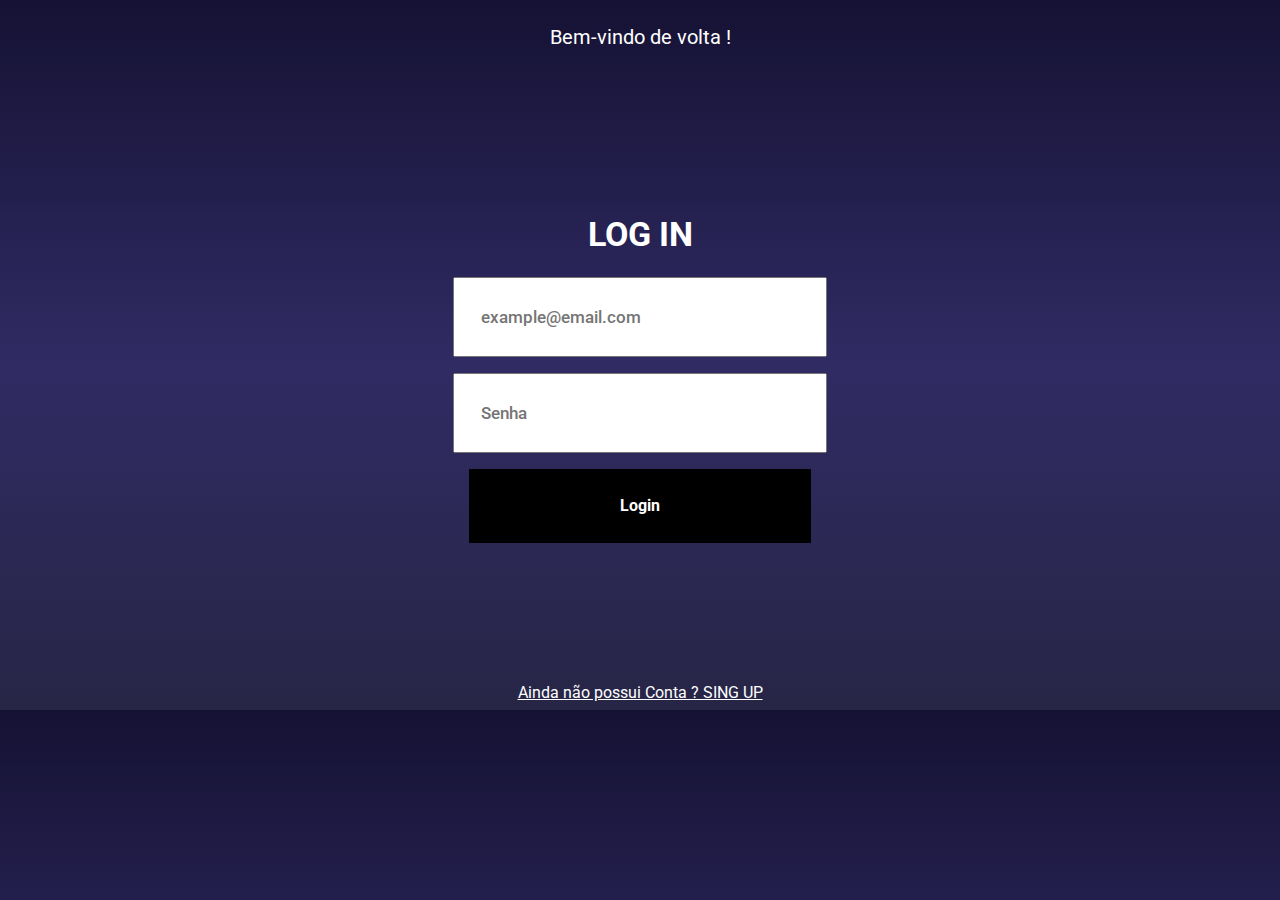
<file: index.html>
<!DOCTYPE html>
<html lang="pt-br">

<head>
  <meta charset="UTF-8" />
  <meta http-equiv="X-UA-Compatible" content="IE=edge" />
  <meta name="viewport" content="width=device-width, initial-scale=1.0" />
  <link rel="stylesheet" type="text/css" href="styles.css" />
  <link rel="preconnect" href="https://fonts.googleapis.com">
  <link rel="preconnect" href="https://fonts.gstatic.com" crossorigin>
  <link href="https://fonts.googleapis.com/css2?family=Roboto:wght@700&display=swap" rel="stylesheet">
  <title>Log in</title>
</head>

<body>
  <p>Bem-vindo de volta !</p>

  <h1>LOG IN</h1>

  <input placeholder="example@email.com" />
  <input placeholder="Senha" type="password" />
  <button>Login</button>

  <a href="./singup.html">Ainda não possui Conta ? SING UP</a>
</body>

</html>
</file>
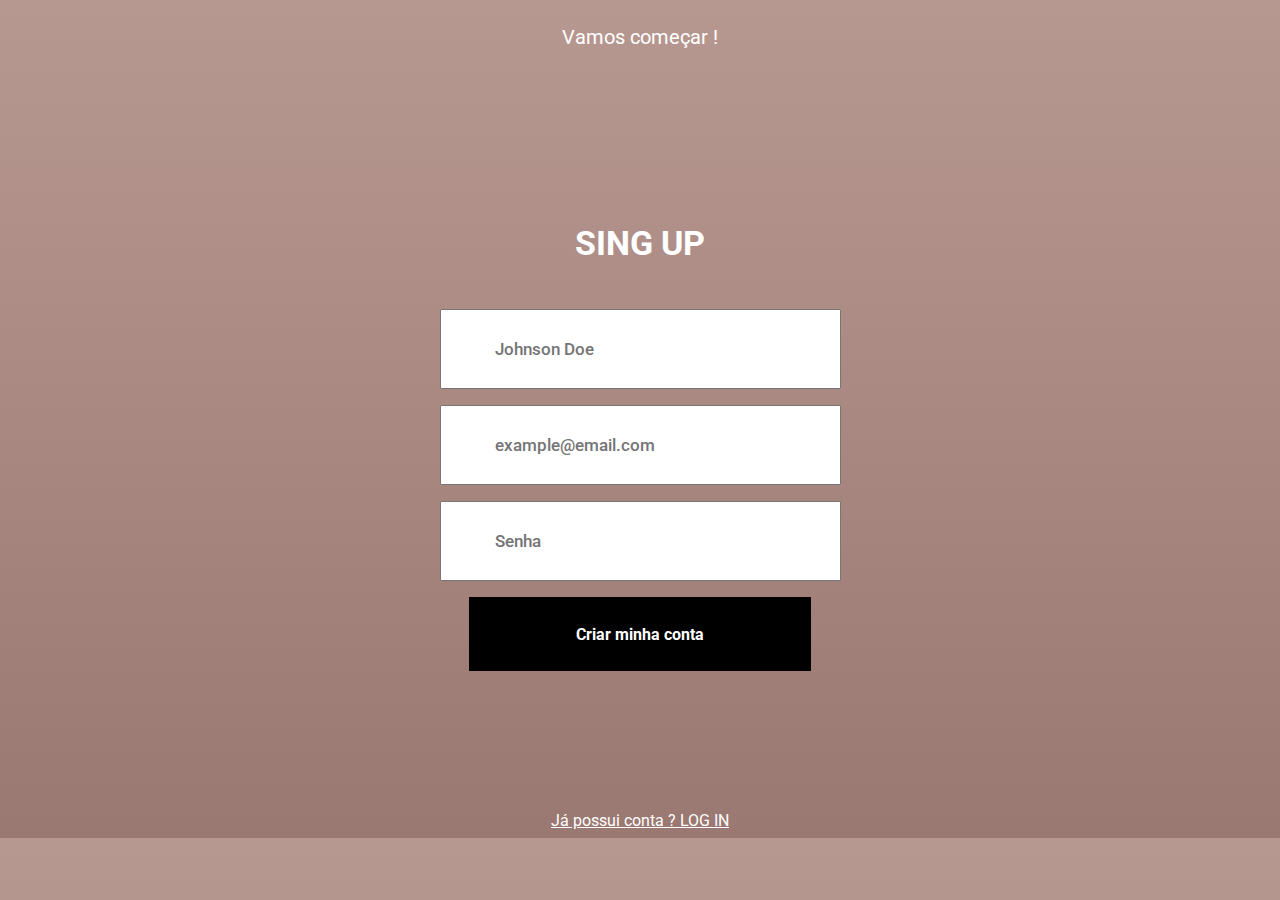
<file: singup.html>
<!DOCTYPE html>
<html lang="pt-br">

<head>
  <meta charset="UTF-8" />
  <meta http-equiv="X-UA-Compatible" content="IE=edge" />
  <meta name="viewport" content="width=device-width, initial-scale=1.0" />
  <link rel="stylesheet" type="text/css" href="styles.css" />
  <link rel="preconnect" href="https://fonts.googleapis.com">
  <link rel="preconnect" href="https://fonts.gstatic.com" crossorigin>
  <link href="https://fonts.googleapis.com/css2?family=Roboto:wght@700&display=swap" rel="stylesheet">
  <title>Sing up</title>
</head>

<body id="singup">
  <p>Vamos começar !</p>

  <h1 id="singup">SING UP</h1>
  <input id="nome" placeholder="Johnson Doe" />
  <input id="email" placeholder="example@email.com" />
  <input id="senha" placeholder="Senha" type="password" />
  <button>Criar minha conta</button>

  <a href="./index.html"">Já possui conta ? LOG IN</a>
</body>

</html>
</file>
<file: styles.css>
*{
  font-family: 'Roboto', sans-serif;
}

body{
  background: linear-gradient(180deg, #0F0C29 -11.94%, #302B63 51.32%, #24243E 113.28%);
}
body#singup{
  background: linear-gradient(180deg, #B79891 0%, #94716B 123.44%);
}
p{
  margin-top: 25px;
  font-size: 20px;
  text-align: center;
  color: white

}

h1{
  margin-top: 165px;
  font-weight: bold;
  font-size: 34px;
  text-align: center;
  color: white;

}
h1#singup{
  margin-top: 174px;
  font-weight: bold;
  font-size: 34px;
  text-align: center;
  margin-bottom: 46px;
  color: white
}


input{
  width: 342px;
  height: 74px;
  margin-bottom: 16px;
  font-weight: 500;
  font-size: 17px;
  padding-left: 26px;
  display: block;
  margin-right: auto;
  margin-left: auto;
  outline: none;

}

input#nome{
  width: 342px;
  height: 74px;
  display: block;
  margin-right: auto;
  margin-left: auto;
  font-weight: 500;
  font-size: 17px;
  padding-left: 53px;
  margin-bottom: 16px;
  outline: none;
}

input#email{
  width: 342px;
  height: 74px;
  display: block;
  margin-right: auto;
  margin-left: auto;
  font-weight: 500;
  font-size: 17px;
  padding-left: 53px;
  margin-bottom: 16px;
  outline: none;

}

input#senha{
  width: 342px;
  height: 74px;
  display: block;
  margin-right: auto;
  margin-left: auto;
  font-weight: 500;
  font-size: 17px;
  padding-left: 53px;
  margin-bottom: 16px;
  outline: none;

}

button{
  display: block;
  background: black;
  width: 342px;
  height: 74px;
  margin-right: auto;
  margin-left: auto;
  border: none;
  color: white;
  font-weight: bold;
  font-size: 16px;
  cursor: pointer;
}

button:active{
  opacity: 0.6;
}

a{
  margin-top: 140px;
  display: block;
  text-align: center;
  color: white;
  font-size: 16px;
  cursor: pointer;
}
</file>
